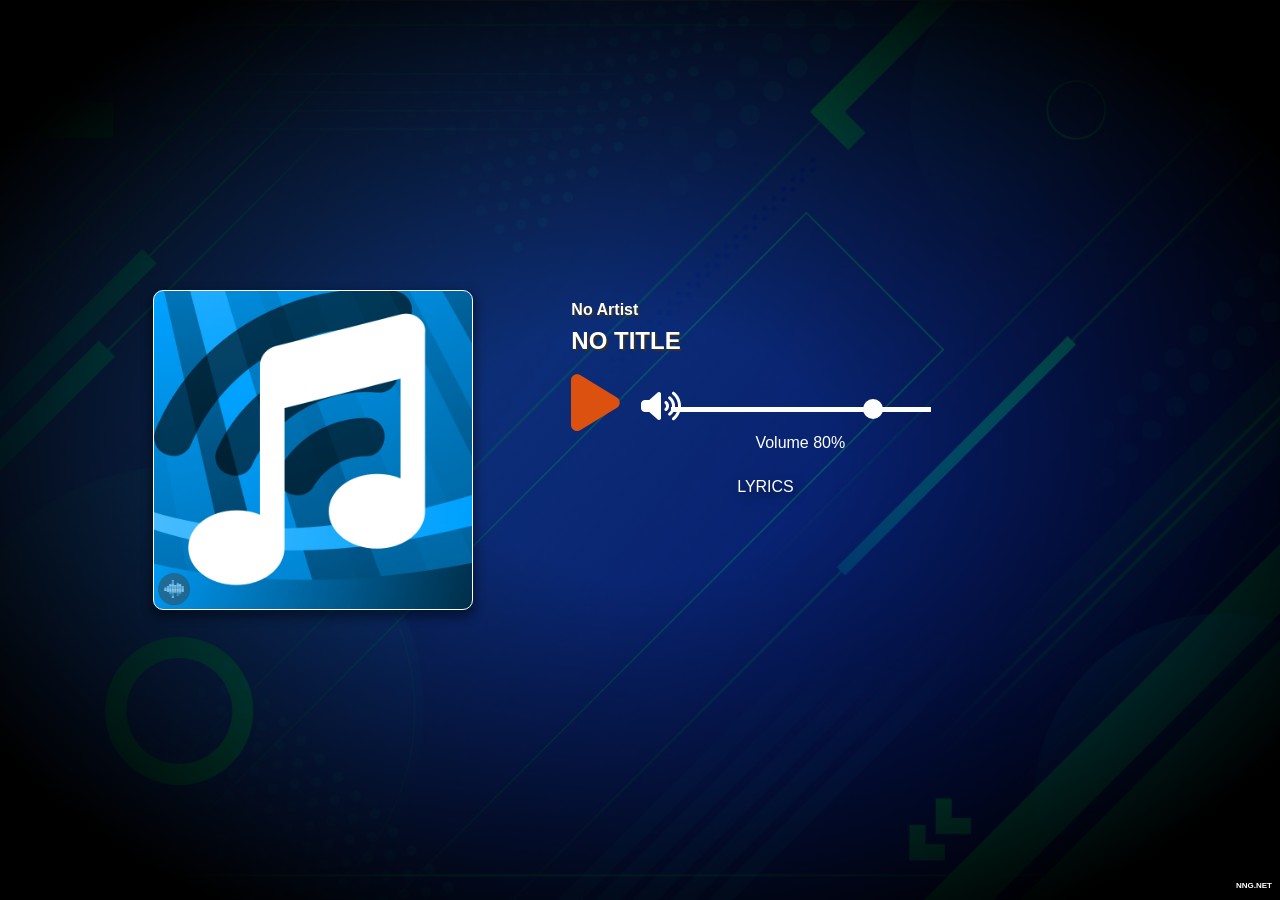
<file: index.html>
<!DOCTYPE html>
<html lang="en-US">

<head>
    <meta charset="utf-8">
    <title>Tombo Waras FM</title>
    <meta name="description" content="Live Streaming Tombo Waras FM Player for AAC+ streaming">
    <meta name="viewport" content="width=device-width, initial-scale=1, shrink-to-fit=no">
    <meta name="theme-color" content="#171717">
    <meta property="og:url" content="https://play.nng.cloudns.us/">
    <meta property="og:title" content="I'm listening Tombo Waras FM">
    <meta property="og:site_name" content="Radio Tombo Waras FM">
    <meta property="og:description" content="Tombo Waras FM Banyuwangi, mbah nunung Online, Radio Banyuwangi">
    <meta property="og:image" content="img/w0rUYAY.png">
    <meta property="og:image:type" content="image/jpeg">
    <meta property="og:image:width" content="512">
    <meta property="og:image:height" content="512">
    <meta name="google-site-verification" content="C-y3Rm4dkzaiScMSfPMQI4bU35i-t-N6VwHibjLzr6U" />
    <link rel="icon" type="image/png" href="img/w0rUYAY.png" />
    <link rel="stylesheet" href="https://cdnjs.cloudflare.com/ajax/libs/font-awesome/6.5.1/css/all.min.css"> 
    <link rel="stylesheet" type="text/css" href="css/animate.css">
    <link rel="stylesheet" href="css/style.css?v230">
    <link rel="manifest" href="/manifest.json">
</head>

<body>
    <div class="cover-site">
        <div id="bgCover"></div>
        <div class="bg-mask"></div>
    </div>
    <main>
         <section id="player">
            <div class="container">
                <div class="row web-player">
                    <div class="col-12 col-lg-10">
                        <div class="row">
                            <div class="col-12 col-md-5">
                               <div class="cover-album" style="height: 320px;">
                                    <div id="currentCoverArt"></div>
                                    <div class="watermark"></div>
                                </div>
                            </div>
                            <div class="col-12 ml-md-auto col-md-6">
                                <div class="row">
                                    <div class="col-12">
                                        <div class="info-current-song">
                                            <h3 id="currentArtist" class="current-artist text-captalize">No Artist</h3>
                                            <h2 id="currentSong" class="current-song text-uppercase">No Title</h2>
                                          </div>
                                    </div>
                                    <div class="col-12">
                                        <div class="row">
                                            <div class="play-pause col-12 col-md-2 text-center">
                                                <i id="playerButton" class="fa fa-play" onclick="togglePlay()"></i>
                                            </div>
                                            <div class="col-12 col-md-10 text-center">
                                                <div class="row volume-control">
                                                    <div class="volume-icon col-1"><i class="fa fa-volume-up"></i></div>
                                                    <div class="volume-slide col-10 text-center"><input type="range" id="volume"
                                                            step="1" min="0" max="100" value="80"></div>
                                                    <div class="percentual-volume col-12">Volume <span id="volIndicator">...</span>%</div>
                                                </div>
                                            </div>
                                            <div class="col-12 text-center call-lyrics">
                                                <a href="#" class="lyrics" style="" data-target="#modalLyrics">Lyrics</a>
                                            </div>
                                        </div>
                                    </div>
                                </div>
                            </div>
                        </div>
                    </div>
                </div>
                <div class="row historic hidden">
                    <div class="col-12">
                        <h2> <a href="" id="triggerToggle" class="text-white"><i class="fa fa-bars"></i>Mari Diputer</a></h2>
                        <div class="row" id="historicSong">
                            <article class="col-12 col-md-6">
                                <div class="cover-historic"></div>
                                <div class="music-info">
                                    <div class="artist">No Artist</div>
                                    <div class="song">No Title</div>
                                </div>
                            </article>
                            <article class="col-12 col-md-6">
                                <div class="cover-historic"></div>
                                <div class="music-info">
                                    <div class="artist">No Artist</div>
                                    <div class="song">No Title</div>
                                </div>
                            </article>
                        </div>
                    </div>
                </div>
            </div>
        </section>
     </main>
    <div class="modal fade" id="modalLyrics" tabindex="-1" role="dialog" aria-labelledby="lyricsSong" aria-hidden="true">
        <div class="modal-dialog" role="document">
            <div class="modal-content">
                <div class="modal-header">
                    <h5 class="modal-title" id="lyricsSong">Lyrics</h5>
                    <button type="button" style="color: #fff" class="close" data-dismiss="modal" aria-label="Fechar">
                        <span aria-hidden="true">&times;</span>
                    </button>
                </div>
                
                <div class="modal-body" id="lyric"></div>
                <div class="modal-footer">
                    <button type="button" class="btn btn-success" data-dismiss="modal">Close</button>
                </div>
            </div>
        </div>
    </div>
    <script type="text/javascript" src="https://cdn.jsdelivr.net/npm/jquery@3.2.1/dist/jquery.min.js"></script>
    <script type="text/javascript" src="https://cdnjs.cloudflare.com/ajax/libs/popper.js/1.12.3/umd/popper.min.js"></script>
    <script type="text/javascript" src="js/bootstrap.min.js"></script>
    <script type="text/javascript" src="js/rstwfm.js?3892920001981"></script>
<script>
        if ('serviceWorker' in navigator) {
          window.addEventListener('load', function() {
            navigator.serviceWorker.register('/service-worker.js')
              .then(function(registration) {
                console.log('Service Worker registrado com sucesso:', registration);
              }, function(err) {
                console.log('Falha ao registrar o Service Worker:', err);
              });
          });
        }
      </script>	
<small style="bottom: 8px;font-size: 8px;position: fixed;right: 8px;text-shadow: 0px 0px 4px rgba(0, 0, 0, 1);z-index: 1004;"><b><a style="color:#fff;text-decoration: none;" target="_blank" href="https://mbahnunungonline.net/live" title="Internet Radio Streaming">NNG.NET</a></b></small>
</body>
</html>
</file>
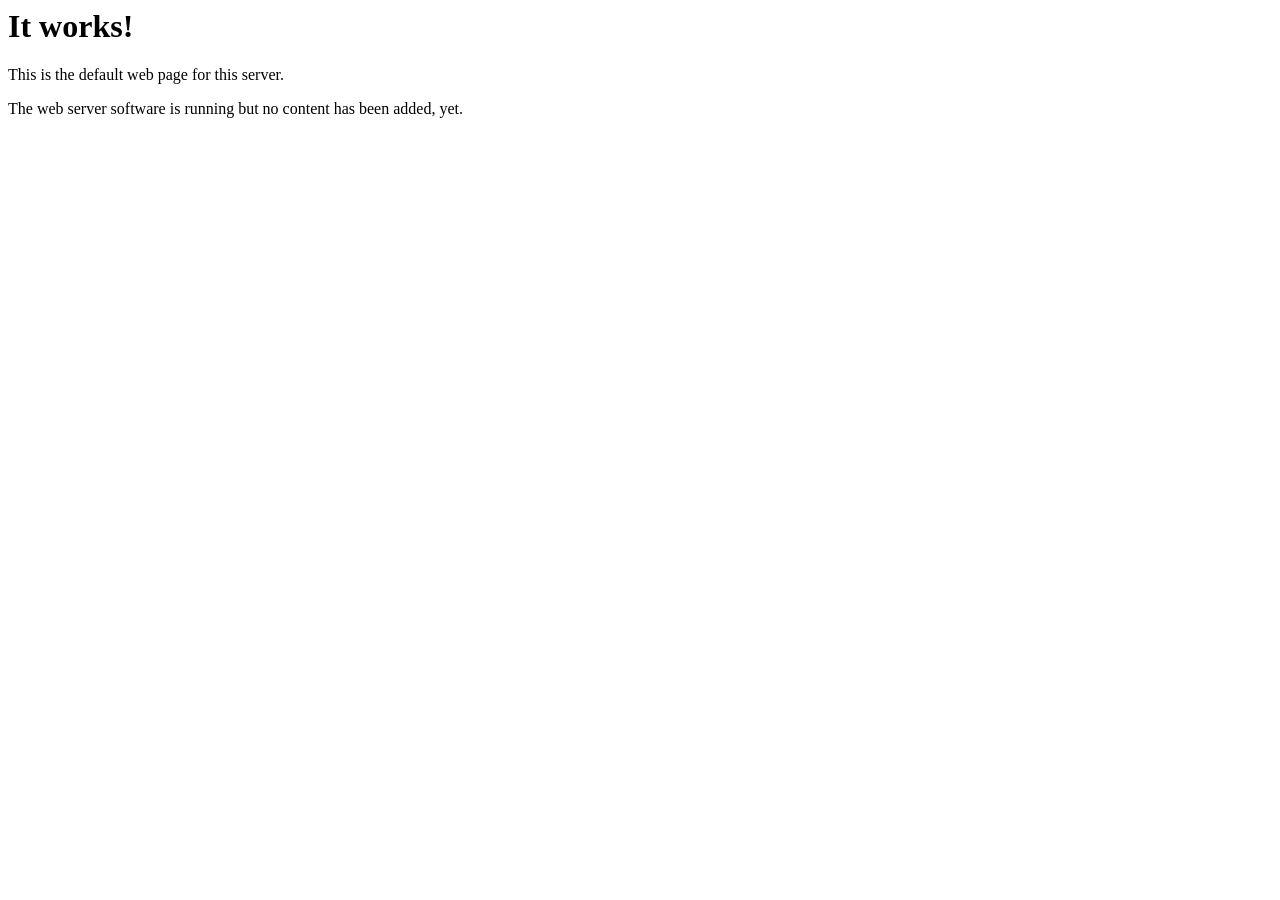
<file: css/index.html>
<html><head><title>It works!</title></head><body><h1>It works!</h1>
<p>This is the default web page for this server.</p>
<p>The web server software is running but no content has been added, yet.</p>
</body></html>
</file>
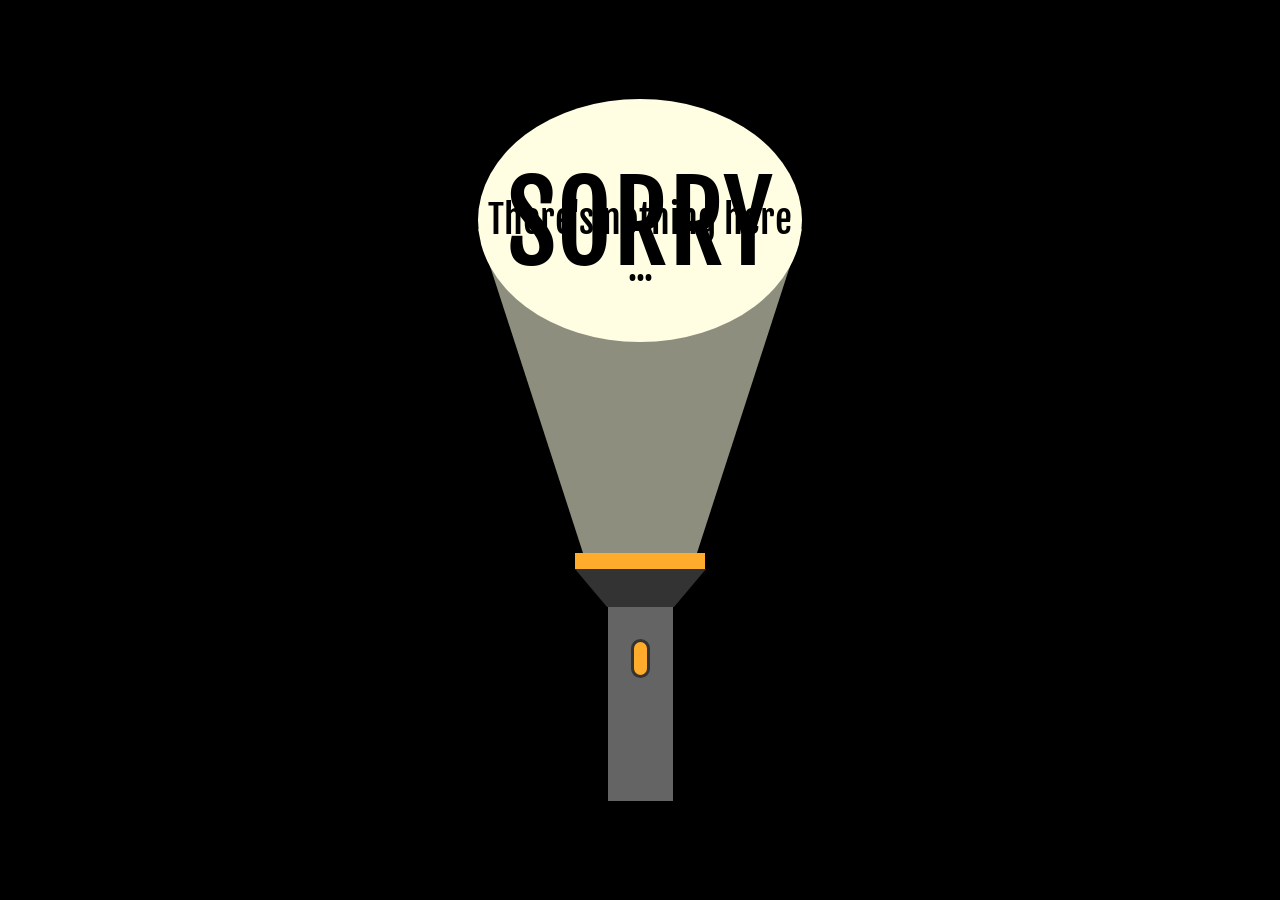
<file: fonts/index.html>
<!DOCTYPE html PUBLIC "-//W3C//DTD XHTML 1.0 Transitional//EN" "http://www.w3.org/TR/xhtml1/DTD/xhtml1-transitional.dtd">
<html xmlns="http://www.w3.org/1999/xhtml">
<html>
<head>
<title></title>
<meta name="viewport" content="width=device-width, initial-scale=1.0">
<link rel="shortcut icon" href="">

<style>
@import url(https://fonts.googleapis.com/css?family=Fjalla+One);
@-webkit-keyframes rotate {
  25% {
    -webkit-transform: rotate(-28deg);
    -ms-transform: rotate(-28deg);
    transform: rotate(-28deg);
  }
  75% {
    -webkit-transform: rotate(28deg);
    -ms-transform: rotate(28deg);
    transform: rotate(28deg);
  }
}
@-moz-keyframes rotate {
  25% {
    -webkit-transform: rotate(-28deg);
    -ms-transform: rotate(-28deg);
    transform: rotate(-28deg);
  }
  75% {
    -webkit-transform: rotate(28deg);
    -ms-transform: rotate(28deg);
    transform: rotate(28deg);
  }
}
@-o-keyframes rotate {
  25% {
    -webkit-transform: rotate(-28deg);
    -ms-transform: rotate(-28deg);
    transform: rotate(-28deg);
  }
  75% {
    -webkit-transform: rotate(28deg);
    -ms-transform: rotate(28deg);
    transform: rotate(28deg);
  }
}
@keyframes rotate {
  25% {
    -webkit-transform: rotate(-28deg);
    -ms-transform: rotate(-28deg);
    transform: rotate(-28deg);
  }
  75% {
    -webkit-transform: rotate(28deg);
    -ms-transform: rotate(28deg);
    transform: rotate(28deg);
  }
}
@-webkit-keyframes msg_first {
  0%, 25%, 75.001%, 100% {
    opacity: 1;
  }
  25.001%, 75% {
    opacity: 0;
  }
}
@-moz-keyframes msg_first {
  0%, 25%, 75.001%, 100% {
    opacity: 1;
  }
  25.001%, 75% {
    opacity: 0;
  }
}
@-o-keyframes msg_first {
  0%, 25%, 75.001%, 100% {
    opacity: 1;
  }
  25.001%, 75% {
    opacity: 0;
  }
}
@keyframes msg_first {
  0%, 25%, 75.001%, 100% {
    opacity: 1;
  }
  25.001%, 75% {
    opacity: 0;
  }
}
@-webkit-keyframes msg_second {
  0%, 25%, 75.001%, 100% {
    opacity: 0;
  }
  25.001%, 75% {
    opacity: 1;
  }
}
@-moz-keyframes msg_second {
  0%, 25%, 75.001%, 100% {
    opacity: 0;
  }
  25.001%, 75% {
    opacity: 1;
  }
}
@-o-keyframes msg_second {
  0%, 25%, 75.001%, 100% {
    opacity: 0;
  }
  25.001%, 75% {
    opacity: 1;
  }
}
@keyframes msg_second {
  0%, 25%, 75.001%, 100% {
    opacity: 0;
  }
  25.001%, 75% {
    opacity: 1;
  }
}
body {
  margin: 0;
  overflow: hidden;
  background: #000;
}
body .container {
  position: absolute;
  left: 50%;
  top: 50%;
  width: 36vmin;
  height: 77.94vmin;
  margin-left: -18vmin;
  margin-top: -38.97vmin;
}
body .container:first-child {
  transform-origin: 50% 100%;
  -webkit-animation: rotate 9s infinite linear;
  -moz-animation: rotate 9s infinite linear;
  -o-animation: rotate 9s infinite linear;
  animation: rotate 9s infinite linear;
}
body .container:last-child {
  pointer-events: none;
}
body .container #switch {
  display: none;
}
body .container #switch:checked ~ .ellipse, body .container #switch:checked ~ .ray {
  opacity: 0;
}
body .container .ellipse {
  position: relative;
  width: 36vmin;
  height: 27vmin;
  background: #fffee2;
  border-radius: 50%;
  z-index: 1;
}
body .container .ray {
  position: relative;
  border-top: 36vmin solid #8d8e7e;
  border-left: 11.7vmin solid transparent;
  border-right: 11.7vmin solid transparent;
  margin-top: -12.6vmin;
}
body .container .head {
  position: relative;
  width: 14.4vmin;
  height: 1.8vmin;
  margin-left: 10.8vmin;
  background: #ffab2b;
}
body .container .neck {
  position: relative;
  width: 7.38vmin;
  margin-left: 10.8vmin;
  border-top: 4.32vmin solid #333333;
  border-left: 3.6vmin solid transparent;
  border-right: 3.6vmin solid transparent;
}
body .container .body {
  position: relative;
  width: 7.308vmin;
  margin-left: 14.4vmin;
  height: 21.6vmin;
  background: #646464;
}
body .container label {
  position: absolute;
  top: 3.6vmin;
  left: 2.628vmin;
  width: 1.44vmin;
  height: 3.6vmin;
  border: 0.432vmin solid #333333;
  background: #ffab2b;
  border-radius: 10px;
  cursor: pointer;
}
body .msg {
  position: absolute;
  width: 36vmin;
  margin-left: -18vmin;
  left: 50%;
  text-align: center;
  font-family: 'Fjalla One', sans-serif;
  color: #000;
  -webkit-user-select: none;
  -moz-user-select: none;
  -ms-user-select: none;
  user-select: none;
  z-index: 2;
}
body .msg.msg_1 {
  top: 6.3vmin;
  font-size: 12vmin;
  -webkit-animation: msg_first 9s infinite linear;
  -moz-animation: msg_first 9s infinite linear;
  -o-animation: msg_first 9s infinite linear;
  animation: msg_first 9s infinite linear;
}
body .msg.msg_2 {
  top: 10.8vmin;
  font-size: 4.2vmin;
  -webkit-animation: msg_second 9s infinite linear;
  -moz-animation: msg_second 9s infinite linear;
  -o-animation: msg_second 9s infinite linear;
  animation: msg_second 9s infinite linear;
}
</style>
</head>
<body>

<div class="container">
  <input type="checkbox" id="switch"/>
  <div class="ellipse"></div>
  <div class="ray"></div>
  <div class="head"></div>
  <div class="neck"></div>
  <div class="body">
    <label for="switch"></label>
  </div>
</div>
<div class="container">
  <div class="msg msg_1">SORRY</div>
  <div class="msg msg_2">There's nothing here ...</div>
</div>

</body>
</html>
</file>
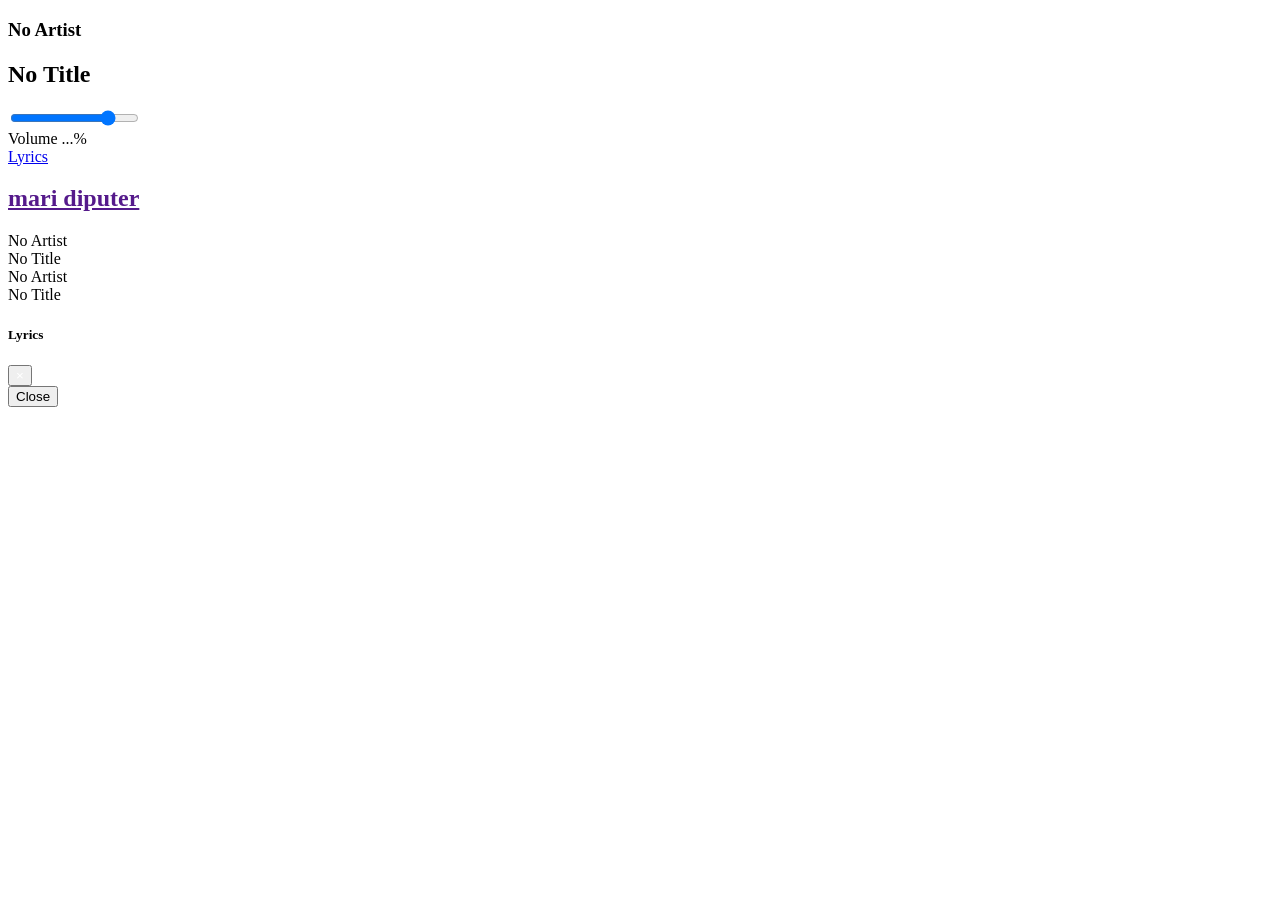
<file: combro.html>
<!DOCTYPE html>
<html lang="en-US">

<head>
    <meta charset="utf-8">
    <title>Tombo Waras FM</title>
    <meta name="description" content="Live Streaming Tombo Waras FM Player for AAC+ streaming">
    <meta name="viewport" content="width=device-width, initial-scale=1, shrink-to-fit=no">
    <meta name="theme-color" content="#171717">
    <meta property="og:url" content="https://play.nng.cloudns.us/">
    <meta property="og:title" content="I'm listening Tombo Waras FM">
    <meta property="og:site_name" content="Radio Tombo Waras FM">
    <meta property="og:description" content="Tombo Waras FM Banyuwangi, mbah nunung Online, Radio Banyuwangi">
    <meta property="og:image" content="https://i.imgur.com/R1mUW4J.jpg">
    <meta property="og:image:type" content="image/jpeg">
    <meta property="og:image:width" content="512">
    <meta property="og:image:height" content="512">
    <meta name="google-site-verification" content="C-y3Rm4dkzaiScMSfPMQI4bU35i-t-N6VwHibjLzr6U" />
    <link rel="icon" type="image/png" href="https://play.nng.cloudns.us/img/28115974.png" />
    <link rel="stylesheet" href="https://play.nng.cloudns.us/css/font-awesome.min.css">
    <link rel="stylesheet" type="text/css" href="https://play.nng.cloudns.us/css/animate.css">
    <link rel="stylesheet" href="https://play.nng.cloudns.us/css/style.css?v23000">
</head>

<body>
    <div class="cover-site">
        <div id="bgCover"></div>
        <div class="bg-mask"></div>
    </div>
    <main>
         <section id="player">
            <div class="container">
                <div class="row web-player">
                    <div class="col-12 col-lg-10">
                        <div class="row">
                            <div class="col-12 col-md-5">
                                <div class="cover-album">
                                    <div id="currentCoverArt"></div>
                                    <div class="watermark"></div>
                                </div>
                            </div>
                            <div class="col-12 ml-md-auto col-md-6">
                                <div class="row">
                                    <div class="col-12">
                                        <div class="info-current-song">
                                            <h3 id="currentArtist" class="current-artist text-captalize">No Artist</h3>
                                            <h2 id="currentSong" class="current-song text-uppercase">No Title</h2>
                                          </div>
                                    </div>
                                    <div class="col-12">
                                        <div class="row">
                                            <div class="play-pause col-12 col-md-2 text-center">
                                                <i id="playerButton" class="fa fa-play" onclick="togglePlay()"></i>
                                            </div>
                                            <div class="col-12 col-md-10 text-center">
                                                <div class="row volume-control">
                                                    <div class="volume-icon col-1"><i class="fa fa-volume-up"></i></div>
                                                    <div class="volume-slide col-10 text-center"><input type="range" id="volume"
                                                            step="1" min="0" max="100" value="80"></div>
                                                    <div class="percentual-volume col-12">Volume <span id="volIndicator">...</span>%</div>
                                                </div>
                                            </div>
                                            <div class="col-12 text-center call-lyrics">
                                                <a href="#" class="lyrics" style="" data-target="#modalLyrics">Lyrics</a>
                                            </div>
                                        </div>
                                    </div>
                                </div>
                            </div>
                        </div>
                    </div>
                </div>
                <div class="row historic">
                    <div class="col-12">
                        <h2> <a href="" id="triggerToggle" class="text-white"><i class="fa fa-bars"></i> mari diputer</a></h2>
                        <div class="row" id="historicSong">
                            <article class="col-12 col-md-6">
                                <div class="cover-historic"></div>
                                <div class="music-info">
                                    <div class="artist">No Artist</div>
                                    <div class="song">No Title</div>
                                </div>
                            </article>
                            <article class="col-12 col-md-6">
                                <div class="cover-historic"></div>
                                <div class="music-info">
                                    <div class="artist">No Artist</div>
                                    <div class="song">No Title</div>
                                </div>
                            </article>
                        </div>
                    </div>
                </div>
            </div>
        </section>
     </main>
    <div class="modal fade" id="modalLyrics" tabindex="-1" role="dialog" aria-labelledby="lyricsSong" aria-hidden="true">
        <div class="modal-dialog" role="document">
            <div class="modal-content">
                <div class="modal-header">
                    <h5 class="modal-title" id="lyricsSong">Lyrics</h5>
                    <button type="button" style="color: #fff" class="close" data-dismiss="modal" aria-label="Fechar">
                        <span aria-hidden="true">&times;</span>
                    </button>
                </div>
                
                <div class="modal-body" id="lyric"></div>
                <div class="modal-footer">
                    <button type="button" class="btn btn-success" data-dismiss="modal">Close</button>
                </div>
            </div>
        </div>
    </div>
    <script type="text/javascript" src="https://cdn.jsdelivr.net/npm/jquery@3.2.1/dist/jquery.min.js"></script>
    <script type="text/javascript" src="https://cdnjs.cloudflare.com/ajax/libs/popper.js/1.12.3/umd/popper.min.js"></script>
    <script type="text/javascript" src="https://play.nng.cloudns.us/js/bootstrap.min.js"></script>
    <script type="text/javascript" src="https://play.nng.cloudns.us/js/tw.js?3892920001981"></script>
</body>
</html>
</file>
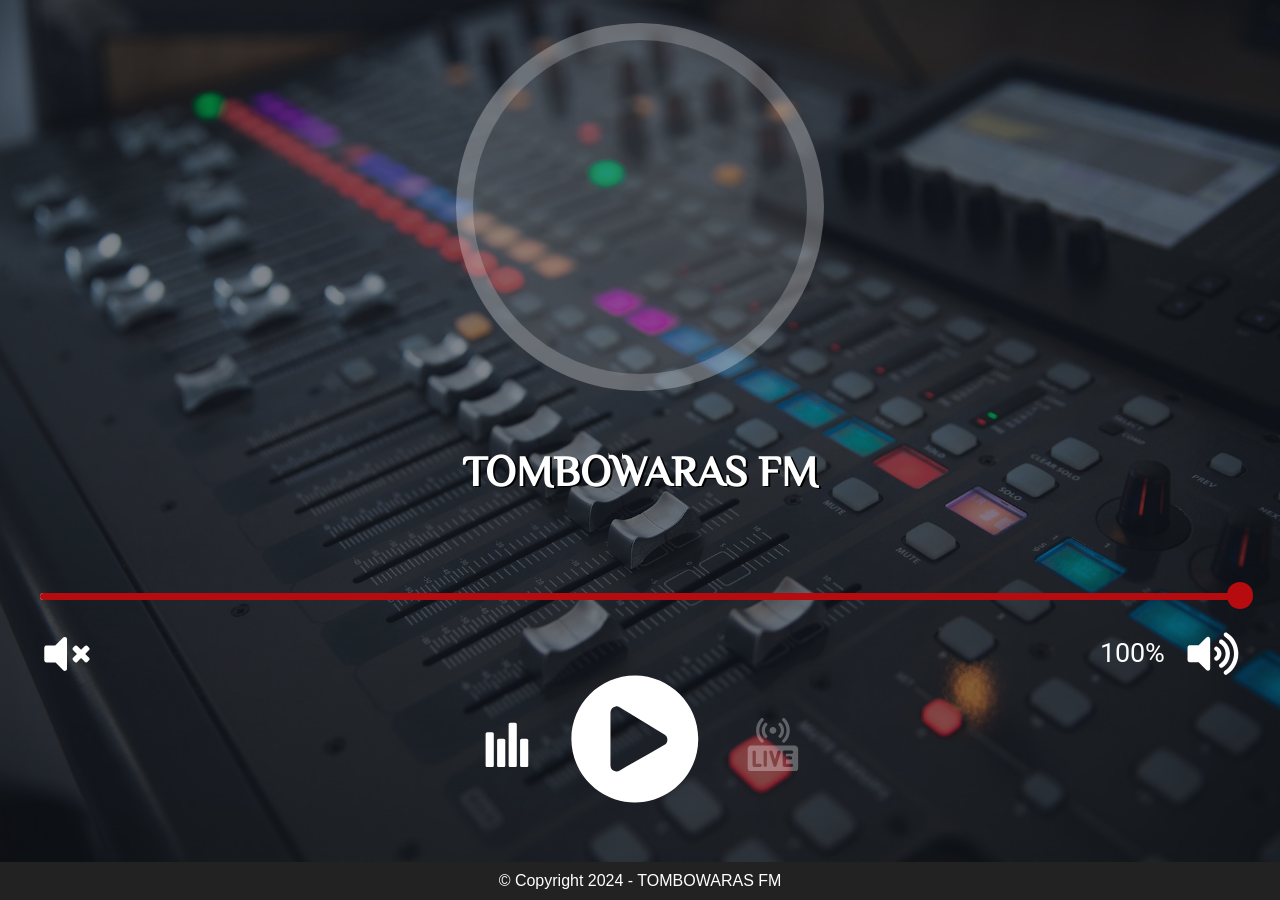
<file: index2.html>
<!DOCTYPE HTML>
<html>
   <head>
	<title>Shoutcast Radio Player</title>
	<meta charset="utf-8">
    <meta name="viewport" content="width=device-width, initial-scale=1, maximum-scale=1" />
    <meta name="apple-mobile-web-app-capable" content="yes" />
    <meta name="apple-mobile-web-app-status-bar-style" content="black-translucent" />
    <meta http-equiv="X-UA-Compatible" content="IE=Edge">
    <meta http-equiv="CACHE-CONTROL" CONTENT="NO-CACHE"> 
    <link href="css/luna.css" rel="stylesheet">
    <script src="js/jquery-3.2.1.min.js?v=1.20.09.09b"></script>
    <script src="js/lunaradio-animado.js"></script>
    <style>
        html,
        body {
            font-family: "Open Sans", sans-serif;
            height: 100%;
            margin: 0;
            display: flex;
            flex-direction: column;
            color: #272829;
        }
    </style>
    
   </head>

<body>



    <div id="player"
        style="width:100%;  left:0; top:0; z-index: 300; background: #000000 url(img/fondo.jpg) center / cover no-repeat; background-size: cover">
    </div>
    <script>
        $("#player").lunaradio({
            userinterface: "big",
            backgroundcolor: "rgba(9,15,25,0.5)",
            fontcolor: "#ffffff",
            hightlightcolor: "#b60c0f",
            fontname: "ZCOOL XiaoWei",
            googlefont: "ZCOOL+XiaoWei",
            fontratio: "0.4",
            radioname: "TOMBOWARAS FM",
            scroll: "true",
            coverimage: "https://i.imgur.com/w0rUYAY.png",
            onlycoverimage: "false",
            coverstyle: "animated",
            usevisualizer: "real",
            visualizertype: "8",
            itunestoken: "1000lIPN",
            metadatatechnic: "ownmetadataurl", //fallback (usar para zeno) 
	    ownmetadataurl: "https://status.rcast.net/66080",
            corsproxy: "",
            usestreamcorsproxy: "false",
            streamurl: "https://stream.zeno.fm/uv0krbzgszpvv",
            streamtype: "zeno", //soporta: zeno, icecast2, shoutcast2
            idzeno: "uv0krbzgszpvv",
            icecastmountpoint: "",
            shoutcastpath: "",
            shoutcastid: "1",
            metadatainterval: "26000",
            volume: "100",
            debug: "false",
            autoplay: "true",
            displayliveicon: "true",
            visualizeropacity: "1.0",
            multicolorvisualizer: "true",
            color1: "#00FF00",
            color2: "#ffff00",
            color3: "#FF1F6F",
            color4: "#FF1F6F",
        });
    </script>


    <div class="background_hora">
        <div id="relogio">15:00:05</div>
    </div>
    <script>
        function reloj() {
            let elementoID = document.getElementById('relogio');
            let horalocal = new Date().toLocaleTimeString('es');
            elementoID.innerHTML = horalocal;
        }
        setInterval(reloj, 1000);
    </script>
   


    <footer style="display:grid;align-content:end">
        <div style="background-color:#222;color:#fff;text-align:center;padding:10px">
            &copy; Copyright 2024 - <a href="http://www.google.com">TOMBOWARAS FM</a>
        </div>
    </footer>

    <script>
        $(".mobile-nav-toggle").click(function () {
            $("body").toggleClass("mobile-nav-active");
            $(".mobile-nav-toggle i").toggleClass("fa-bars fa-times");
        });
    </script>
</body>
</html>
</file>
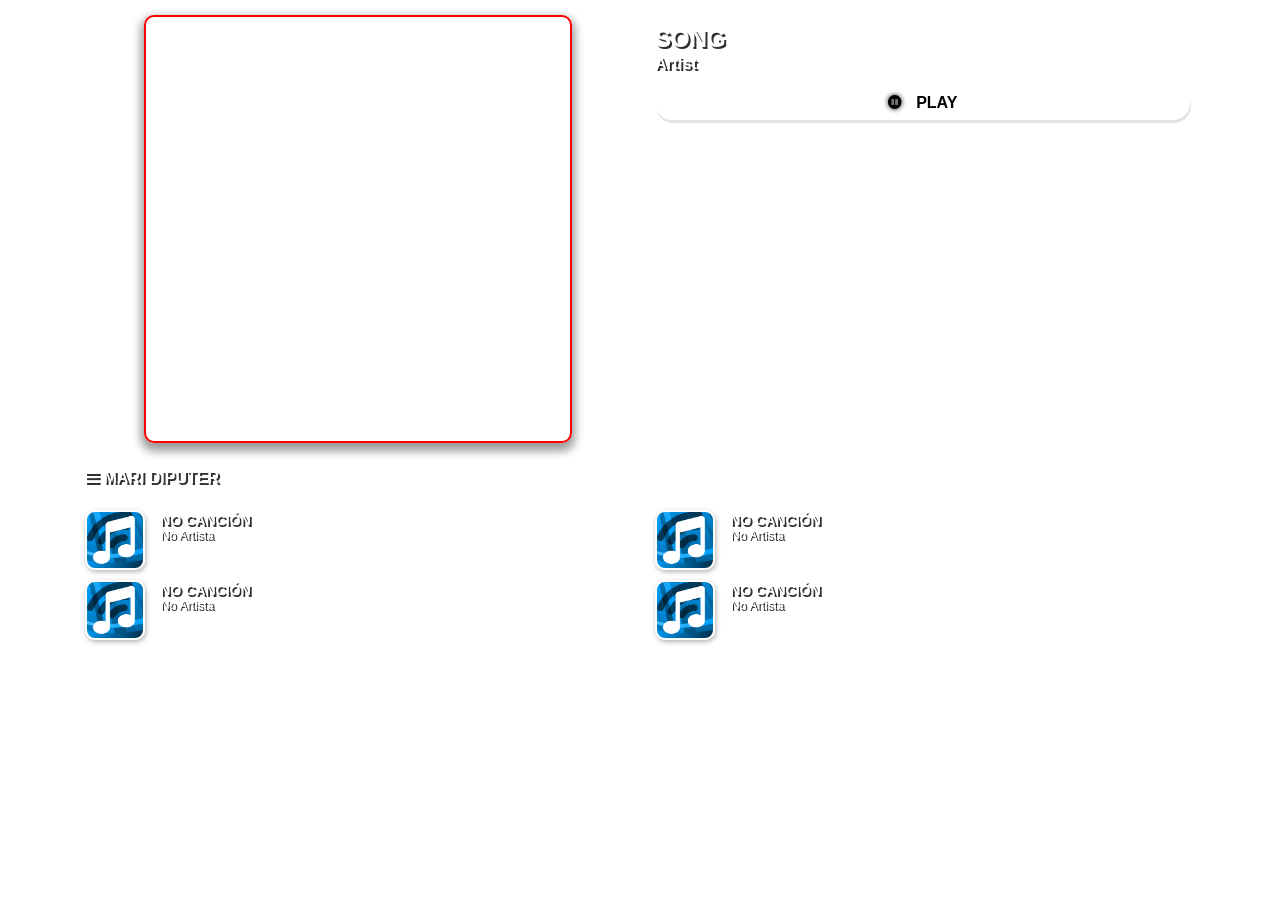
<file: listen.html>
<!DOCTYPE html>
<html lang="en-US">

<head>
    <meta charset="utf-8">
    <meta name="viewport" content="width=device-width, initial-scale=1.0">

    <title>RadioPlayer</title>


    <link rel="icon" type="image/png" href="img/cover.png" />
    <link rel="stylesheet" href="css/font-awesome.min.css"> 
    <link rel="stylesheet" href="css/bootstrap.min.css?ver=6.4.2">
    <link rel="stylesheet" type="text/css" href="css/animate.css">
    <link rel="stylesheet" href="css/styleplay.css?v2322">

    
</head>

<body>

    <div id="player">
    <div id="bgCover"></div>
    <div class="container">
    <div class="row web-player">
        <div class="col-12">
<div class="row">
<div class="col-12 col-md-6">
<div class="cover-album">
<div id="currentCoverArt"></div>

</div>
</div>
<div class="col-12 ml-md-auto col-md-6">
<div class="row">
<div class="col-12">
<div class="info-current-song">
<h2 id="currentSong" class="current-song text-uppercase">Song</h2>
<h3 id="currentArtist" class="current-artist text-captalize">Artist</h3>
</div>
</div>
<div class="col-12">
<div class="row">
<div class="play-pause col-12 text-center">
<button class="btn-play" onclick="togglePlay()"><i id="playerButton" class="fa fa-play"></i> <span id="buttonPlay">PLAY</span></button></div>
</div>
<div class="row">
<div class="col-12 text-center">
<div class="row volume-control">
<div class="volume-icon col-1" onclick="mute()"><i id="playerMute" class="fa fa-volume-up"></i></div>
<div class="volume-slide col-10 text-center"><input type="range" id="volume" step="1" min="0" max="100" value="50"></div>
<div class="percentual-volume col-12">Volume <span id="volIndicator">&#8230;</span>%</div>
</div>
</div>
</div>
<p> 
</div>
</div>
</div>
</div>
</div>
</div>
<div class="row historic">
<div class="col-12">
<h2> <a href="javascript:void(0);" id="triggerToggle" class="text-white"><i class="fa fa-bars"></i> mari diputer</a></h2>
<p> </p>
<div class="row" id="historicSong" style="display:flex">
<article class="col-12 col-md-6">
<div class="cover-historic"></div>
<div class="music-info">
<div class="song">No canción</div>
<div class="artist">No Artista</div>
</div>
</article>
<article class="col-12 col-md-6">
<div class="cover-historic"></div>
<div class="music-info">
<div class="song">No Canción</div>
<div class="artist">No Artista</div>
</div>
</article>
<article class="col-12 col-md-6">
<div class="cover-historic"></div>
<div class="music-info">
<div class="song">No Canción</div>
<div class="artist">No Artista</div>
</div>
</article>
<article class="col-12 col-md-6">
<div class="cover-historic"></div>
<div class="music-info">
<div class="song">No Canción</div>
<div class="artist">No Artista</div>
</div>
</article></div>
</div>
</div>
</div>
</div>
<div class="modal fade" id="modalLyrics" tabindex="-1" role="dialog" aria-labelledby="lyricsSong" aria-hidden="true">
<div class="modal-dialog" role="document">
<div class="modal-content">
<div class="modal-header">
              <h5 class="modal-title" id="lyricsSong">Lyrics</h5>
                 <button type="button" style="color: #fff" class="close" data-dismiss="modal" aria-label="Fechar"><br/>
                     <span aria-hidden="true">&times;</span><br/>
                 </button>
               </div>
               <div class="modal-body" id="lyric"></div>
               <div class="modal-footer">
                  <button type="button" class="btn btn-success" data-dismiss="modal">Close</button>
               </div>
            </div>
        </div>
    </div>

    <script type="text/javascript" src="https://code.jquery.com/jquery-3.2.1.min.js"></script>
    <script type="text/javascript" src="https://cdnjs.cloudflare.com/ajax/libs/popper.js/1.12.3/umd/popper.min.js"></script>
    <script type="text/javascript" src="js/bootstrap.min.js"></script>
    <script type="text/javascript" src="js/robana.js?3892920001991"></script>
</body>
</html>
</file>
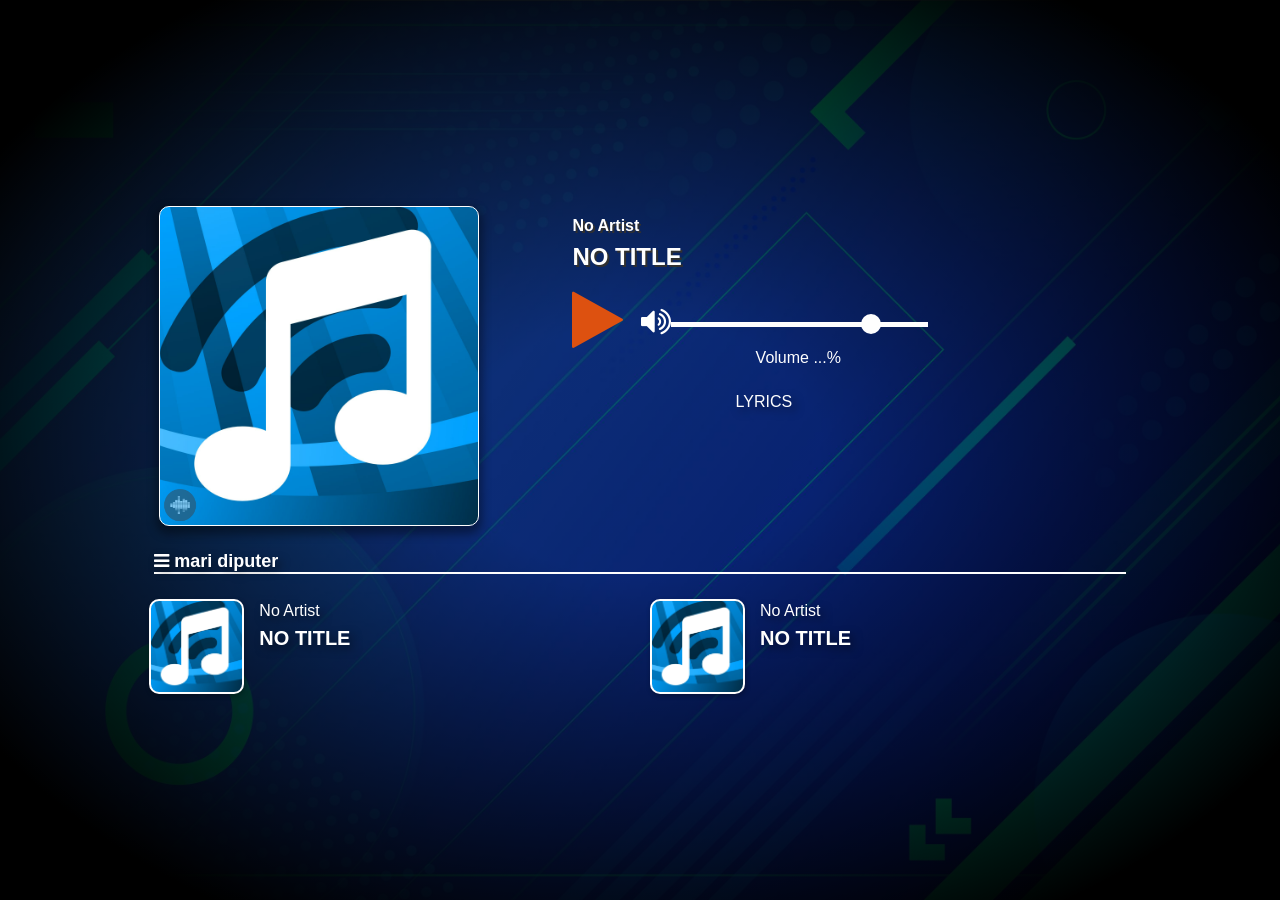
<file: live.html>
<!DOCTYPE html>
<html lang="en-US">

<head>
    <meta charset="utf-8">
    <title>Tombo Waras FM</title>
    <meta name="description" content="Live Streaming Tombo Waras FM Player for AAC+ streaming">
    <meta name="viewport" content="width=device-width, initial-scale=1, shrink-to-fit=no">
    <meta name="theme-color" content="#171717">
    <meta property="og:url" content="https://play.nng.cloudns.us/">
    <meta property="og:title" content="I'm listening Tombo Waras FM">
    <meta property="og:site_name" content="Radio Tombo Waras FM">
    <meta property="og:description" content="Tombo Waras FM Banyuwangi, mbah nunung Online, Radio Banyuwangi">
    <meta property="og:image" content="https://i.imgur.com/R1mUW4J.jpg">
    <meta property="og:image:type" content="image/jpeg">
    <meta property="og:image:width" content="512">
    <meta property="og:image:height" content="512">
    <meta name="google-site-verification" content="C-y3Rm4dkzaiScMSfPMQI4bU35i-t-N6VwHibjLzr6U" />
    <link rel="icon" type="image/png" href="https://play.nng.cloudns.us/img/28115974.png" />
    <link rel="stylesheet" href="css/font-awesome.min.css">
    <link rel="stylesheet" type="text/css" href="css/animate.css">
    <link rel="stylesheet" href="css/style.css?v250000">
</head>

<body>
    <div class="cover-site">
        <div id="bgCover"></div>
        <div class="bg-mask"></div>
    </div>
    <main>
         <section id="player">
            <div class="container">
                <div class="row web-player">
                    <div class="col-12 col-lg-10">
                        <div class="row">
                            <div class="col-12 col-md-5">
                                <div class="cover-album">
                                    <div id="currentCoverArt"></div>
                                    <div class="watermark"></div>
                                </div>
                            </div>
                            <div class="col-12 ml-md-auto col-md-6">
                                <div class="row">
                                    <div class="col-12">
                                        <div class="info-current-song">
                                            <h3 id="currentArtist" class="current-artist text-captalize">No Artist</h3>
                                            <h2 id="currentSong" class="current-song text-uppercase">No Title</h2>
                                          </div>
                                    </div>
                                    <div class="col-12">
                                        <div class="row">
                                            <div class="play-pause col-12 col-md-2 text-center">
                                                <i id="playerButton" class="fa fa-play" onclick="togglePlay()"></i>
                                            </div>
                                            <div class="col-12 col-md-10 text-center">
                                                <div class="row volume-control">
                                                    <div class="volume-icon col-1"><i class="fa fa-volume-up"></i></div>
                                                    <div class="volume-slide col-10 text-center"><input type="range" id="volume"
                                                            step="1" min="0" max="100" value="80"></div>
                                                    <div class="percentual-volume col-12">Volume <span id="volIndicator">...</span>%</div>
                                                </div>
                                            </div>
                                            <div class="col-12 text-center call-lyrics">
                                                <a href="#" class="lyrics" style="" data-target="#modalLyrics">Lyrics</a>
                                            </div>
                                        </div>
                                    </div>
                                </div>
                            </div>
                        </div>
                    </div>
                </div>
                <div class="row historic">
                    <div class="col-12">
                        <h2> <a href="" id="triggerToggle" class="text-white"><i class="fa fa-bars"></i> mari diputer</a></h2>
                        <div class="row" id="historicSong">
                            <article class="col-12 col-md-6">
                                <div class="cover-historic"></div>
                                <div class="music-info">
                                    <div class="artist">No Artist</div>
                                    <div class="song">No Title</div>
                                </div>
                            </article>
                            <article class="col-12 col-md-6">
                                <div class="cover-historic"></div>
                                <div class="music-info">
                                    <div class="artist">No Artist</div>
                                    <div class="song">No Title</div>
                                </div>
                            </article>
                        </div>
                    </div>
                </div>
            </div>
        </section>
     </main>
    <div class="modal fade" id="modalLyrics" tabindex="-1" role="dialog" aria-labelledby="lyricsSong" aria-hidden="true">
        <div class="modal-dialog" role="document">
            <div class="modal-content">
                <div class="modal-header">
                    <h5 class="modal-title" id="lyricsSong">Lyrics</h5>
                    <button type="button" style="color: #fff" class="close" data-dismiss="modal" aria-label="Fechar">
                        <span aria-hidden="true">&times;</span>
                    </button>
                </div>
                
                <div class="modal-body" id="lyric"></div>
                <div class="modal-footer">
                    <button type="button" class="btn btn-success" data-dismiss="modal">Close</button>
                </div>
            </div>
        </div>
    </div>
    <script type="text/javascript" src="https://cdn.jsdelivr.net/npm/jquery@3.2.1/dist/jquery.min.js"></script>
    <script type="text/javascript" src="https://cdnjs.cloudflare.com/ajax/libs/popper.js/1.12.3/umd/popper.min.js"></script>
    <script type="text/javascript" src="https://play.nng.cloudns.us/js/bootstrap.min.js"></script>
    <script type="text/javascript" src="https://play.nng.cloudns.us/js/script.js?3892920001981"></script>
</body>
</html>
</file>
<file: css/luna.css>
a{text-decoration:none;color:rgba(255,255,255,1)}
a:hover{color:rgba(255,255,255,1);text-decoration:none}
h1{position:absolute;top:-12px;left:50%;margin-right:-50%;transform:translate(-50%,-50%);font-family:'Open Sans Condensed',sans-serif}

#header{position:fixed;top:0;left:0;z-index:100;transition:all .5s;overflow-y:auto;background:rgba(255,255,255,0);padding:20px 20px 0px}
.nav-menu *{margin:0;padding:0;list-style:none}
.nav-menu > ul > li{position:relative;white-space:nowrap}
.nav-menu a{display:flex;align-items:center;color:red;padding-left:18px;margin-bottom:8px;transition:.3s;font-size:15px;border-radius:50px;background:#f2f3f5;height:46px;width:100%;overflow:hidden;transition:.3s}
.nav-menu a i{font-size:16px}
.nav-menu a span{padding:0 5px 0 7px;color:black}
.nav-menu li:hover > a{color:blue;background:#00cc45}
.nav-menu li:hover > a span{color:#fff}

.mobile-nav-toggle{position:fixed;right:15px;top:15px;z-index:99;border:0;background:none;font-size:24px;transition:all .4s;outline:none!important;line-height:1;cursor:pointer;text-align:right}
.mobile-nav-toggle i{color:#fff}
.mobile-nav-active {overflow:hidden}
.mobile-nav-active #header{left:0}
.mobile-nav-active .mobile-nav-toggle i{color:#fff}

#player {margin:0px auto;width:100%;height:100%;}

.background_hora{width:196px;height:46px;background-color:#fff;position:absolute;right:20px;bottom:100px;border-radius:50px}
#relogio{margin:0;position:absolute;top:50%;left:50%;margin-right:-50%;transform:translate(-50%,-50%);font-size:30px;font-family:"Poppins",sans-serif;color:red}

.back-to-top{position:fixed;display:none;width:40px;height:40px;border-radius:50px;right:15px;bottom:15px;background:#3a0d5c;color:#fff;transition:display .5s ease-in-out;z-index:99999}
.back-to-top i{font-size:24px;position:absolute;top:7px;left:8px}
.back-to-top:hover{color:#fff;background:#0678e3;transition:background .2s ease-in-out}



@media (min-width: 992px) {
.mobile-nav-toggle{display:none}
}

@media (max-width: 991px) {
#header{width:auto;background:#fff;border-right:1px solid #e6e9ec;left:-300px;padding:20px 30px 100vh 10px;}
}

@media only screen and (max-width: 768px) {
#player{width:100%;height:100%;}
.background_hora{display:none}
#relogio{display:none}
}
</file>
<file: css/styleplay.css>
@charset 'utf-8';
@import url('https://fonts.googleapis.com/css?family=Share:400i,700i');



/* BLUR BACKGROUND */

#player .watermark {
    position: absolute;
    top: 20px;
    right: 65px;
}
#player .watermark img {
    max-height: 30px;
    width: auto;
}
#bgCover {
    height: 100%;
    width: 100%;
    position: absolute; 
    background-repeat: no-repeat;
    background-size: cover;
    background-position: center 20%;
    filter: blur(10px);
    -webkit-filter: blur(10px);
    /* transition: all .5s linear;
    transform: scale(2.2); */
    /* z-index: 1; */
}
#bgCover::before {    
    content: "";
    background-image: url('../img/bg_site.jpg');
    background-size: cover;
/*     position: absolute; */
    top: 0px;
    right: 0px;
    bottom: 0px;
    left: 0px;
    opacity: 0.85;
    filter: blur(10px);
    -webkit-filter: blur(10px);
    transition: all .5s linear;
}
#player {
    min-width: 100%;
    min-height: 100%;
    position: relative;
     background-color: rgba(0,0,0,0.0);
    z-index: 2;
}
.web-player {
    height: 100%;
    color: #fff;
    padding: 5px;
    position: relative;
    z-index: 3;
    margin-top: 25px;
}
.cover-album {
    max-width: 80%;
    margin: auto;
    background: url('https://i.imgur.com/oXjwIYm.png') no-repeat;
    background-size: cover;
    border: 2px solid #ff0000;
    box-shadow: 0px 5px 10px 3px rgba(0, 0, 0, 0.4);
    transition: background-image 1s;
    border-radius: 10px;

    margin-bottom: 15px;
}
#currentCoverArt {
    width: 100%;
    height: 100%;
    background-size: cover;
    background-position: center;
    background-repeat: no-repeat;
     border-radius: 10px;
  
    transition: background-image 1s;
}
.logo {
    display: none;
}
.info-current-song {
    font-family: 'Poppins', sans-serif;
    text-align: center;
}
.info-current-song h2 {
    font-size: 1.5rem;
    text-transform: uppercase;
    font-weight: 800;
    margin: 0 0 .0125em;
	text-shadow: 2px 2px #303030;
}
.info-current-song h3 {
    font-size: 1rem;   
    font-weight: 600;
	text-shadow: 2px 2px #303030;
}
.play-pause {
    font-size: 25px;
}
.play-pause i {
    cursor: pointer;
}
.volume-icon {
    font-size: 19px;
    margin-top: -5px;
}
.volume-slide {
    
}
.volume-control {
/*     display: none; */
}
.vagalume a {
    color: #fff;
    text-decoration: underline;
}
.lyrics {
    text-transform: uppercase;
    text-decoration: underline;
    color: #fff;
    font-size: 1em;
    font-weight: 400;
    outline: none;
    transition: .3s;
}
.lyrics:active {
    text-decoration: none;
    color: #fff;
}
.lyrics:visited {
    text-decoration: none;
    color: #fff;
}
.modal-content {
    background-color: rgba(0, 0, 0, 0.8);
    color: #fff !important;
    border-radius: 20px;
}
.modal-content .btn {
    border-radius: 20px;
    background-color: #00E1E7;
}
/* Chrome */
input[type=range] {
    -webkit-appearance: none;
    background: transparent;
    width: 100%;
}
input[type=range]:focus {
    outline: none;
}
input[type=range]::-webkit-slider-runnable-track {
    width: 100%;
    height: 5px;
    cursor: pointer;
    animate: 0.2s;
    box-shadow: 0px 0px 0px #000000, 0px 0px 0px #0d0d0d;
    background: #fff;
}
input[type=range]::-webkit-slider-thumb {
    box-shadow: 0px 0px 0px #000000, 0px 0px 0px #0d0d0d;
    height: 20px;
    width: 20px;
    border-radius: 50%;
    background: #fff;
    cursor: pointer;
    -webkit-appearance: none;
    margin-top: -8px;
}
/* Firefox */
input[type=range]::-moz-range-track {
    width: 100%;
    height: 5px;
    cursor: pointer;
    animate: 0.2s;
    box-shadow: 0px 0px 0px #000000, 0px 0px 0px #0d0d0d;
    background: #fff;
}
input[type=range]::-moz-range-thumb {
    box-shadow: 0px 0px 0px #000000, 0px 0px 0px #0d0d0d;
    border: 0px solid #000000;
    height: 20px;
    width: 20px;
    border-radius: 50%;
    background: #fff;
    cursor: pointer;
}
/* IE e Edge */
input[type=range]::-ms-track {
    width: 100%;
    height: 5px;
    cursor: pointer;
    animate: 0.2s;
    background: transparent;
    border-color: transparent;
    border-width: 10px 0;
    top: -10px;
    color: transparent;
}
input[type=range]::-ms-fill-lower {
    background: #fff;
    border: 0px solid #000101;
    box-shadow: 0px 0px 0px #000000, 0px 0px 0px #0d0d0d;
}
input[type=range]::-ms-fill-upper {
    background: #fff;
    border: 0px solid #000101;
    box-shadow: 0px 0px 0px #000000, 0px 0px 0px #0d0d0d;
}
input[type=range]::-ms-thumb {
    box-shadow: 0px 0px 0px #000000, 0px 0px 0px #0d0d0d;
    border: 0px solid #000000;
    height: 20px;
    width: 20px;
    border-radius: 50%;
    background: #fff;
    cursor: pointer;
}
.historic h2 {
    color: #fff;
    border-bottom: 2px solid #fff;
    font-size: 16px;
    font-weight: bold;
    text-transform: uppercase;
    margin: 10px 0;
	text-shadow: 2px 2px #303030;
}

/* BACKGROUND AREA PLAYED SONGS */
.historic article {
    margin: 5px 0;
    /* padding: 10px; */
    background-color: none;
}
.historic .cover-historic { 
    max-width: 95px;
    max-height: 95px;
    min-width: 60px;
    min-height: 60px;
    margin-right: 15px;
    float: left;
    border-radius: 10px;
    background: url('../img/cover.png') no-repeat;
    background-size: cover;
    border: 2px solid #fefefe;
   
    box-shadow: 1px 2px 5px rgba(0, 0, 0, 0.3);
    transition: background-image 1s;
}
/* COLOR TEXTO INFO ARTISTA */
.historic .music-info {
    color: white;
    font-family: 'Poppins', sans-serif;
}
/* SONG TEXT COLOR */
.historic .music-info .song {
    width: 100%;
    font-weight: bold;
    font-size: 0.88rem;
    text-transform: uppercase;
    margin-bottom: -5px;
    color: white;
	text-shadow: 2px 2px #303030;
}
.historic .music-info .artist {
    font-size: 0.77rem;
	text-shadow: 2px 2px #303030;
}
@media(max-width: 370px) {
    .cover-album {
        max-width: 100%;
    }
}
@media(min-width: 576px) {
    .volume-control {
        display: flex;
    }

    .call-lyrics {
        margin-top: 20px;
    }
}
@media(min-width: 768px) {
    body {
        align-items: center;
    }
    .h1-logo {
        text-align: center;
    }
    .logo {
        display: block;
        z-index: 2;
    }
    .logo img {
        max-width: 200px;
    }
    .web-player {
        height: auto;
        margin-top: 0;
    }
    .cover-album {
        margin: 10px auto;
        min-width: 200px;
        height: 200px;
    }
    .logo img {
        max-width: 300px;
        margin: 65px 0;
    }
    .info-current-song {
        margin-top: 20px;
        text-align: left;
    }
    .volume-control {
        margin-top: 10%;
    }
}
#buttonPlay {
    padding-left: 10px;
}
#playerButton {
    color: black;
}
.play-pause i {
    cursor: pointer;
}
.btn-play {
    background-color: white;
    border: none;
    color: black;
    padding: 5px 12px;
    font-size: 16px;
    font-weight: bold;
    cursor: pointer;
    border-radius: 25px;
    width: 100%;
    transition: transform .2s;
    box-shadow: 1px 3px #30303022;
}
.btn-play:focus {outline:0;}
.btn-play:hover {
    box-shadow: 1px 5px #30303022;
    transform: scale(1.1);
}
</file>
<file: css/style.css>
@charset 'utf-8';
@import url('https://fonts.googleapis.com/css?family=Share:400i,700i');
@import url('https://stackpath.bootstrapcdn.com/bootstrap/4.3.1/css/bootstrap.min.css');

html, body {
    height: 100%;
}

body {
    display: flex;
    flex-flow: row;
    justify-content: center;
    overflow-x: hidden;
}

.cover-site {
    min-width: 100%;
    min-height: 100%;
    position: fixed;
    background: url('../img/bg_site.jpg') no-repeat;
    background-position: center;
    background-size: cover;
    transition: background-image 1s;
    background-position: center;
    background-attachment: fixed;
}

#bgCover {
    min-width: 100%;
    min-height: 100%;
    position: absolute;
    background-position: center;
    background-size: cover;
    transition: background-image 1s;
    background-position: center;
    background-attachment: fixed;
    z-index: 1;
}

.bg-mask {
    min-width: 100%;
    min-height: 100%;
    position: absolute;
    background: radial-gradient(rgba(0, 0, 0, .5) 20%, #000 85%);
    z-index: 2;
}

.web-player {
    height: 100%;
    color: #fff;
    padding: 5px;
    position: relative;
    z-index: 3;
    margin-top: 25px;
}

.cover-album {
    max-width: 320px;
    max-height: 320px;
    margin: auto;
    background: url('../img/cover.png') no-repeat;
    background-size: cover;
    border: 1px solid #fefefe;
    box-shadow: 0px 5px 10px 3px rgba(0, 0, 0, 0.4);
    transition: background-image 1s;
    border-radius: 10px;
    margin-bottom: 15px;
}

.watermark {
    width: 89px;
    height: 35px;
    background: url(../img/logo.png) no-repeat;
    background-size: auto 35px;
    opacity: 0.5;
    position: relative;
    bottom: 36px;
    right: -1px;
    z-index: 5;
}

#currentCoverArt {
    width: 100%;
    height: 100%;
    background-size: cover;
    background-position: center;
    background-repeat: no-repeat;
    border-radius: 10px;
    transition: background-image 1s;
}

.logo {
    display: none;
}

.info-current-song {
    font-family: 'Poppins', sans-serif;
    text-align: center;
}

.info-current-song h2 {
    font-size: 1.5rem;
    text-transform: uppercase;
    font-weight: 800;
    margin: 0 0 .0125em;
	text-shadow: 2px 2px #303030;
}
.info-current-song h3 {
    font-size: 1rem;   
    font-weight: 600;
	text-shadow: 2px 2px #303030;
}

.current-song {
    text-shadow: 4px 4px 8px rgba(0, 0, 0, 0.5);

}

.current-artist {
    text-shadow: 4px 4px 8px rgba(0, 0, 0, 0.5);

}

.play-pause {
    font-size: 65px;
}

.play-pause i {
    cursor: pointer;
}

.volume-icon {
    font-size: 32px;
    margin-top: -5px;
}

.volume-slide {
     line-height:29px;
     margin-top:0;font-size:28px;
}

.volume-control {
    display: none;
}

.vagalume a {
    color: #fefefe;
    text-decoration: underline;
}

.lyrics {
    text-transform: uppercase;
    text-decoration: none;
    color: #fefefe;
    font-size: 1em;
    font-weight: 400;
    outline: none;
    transition: .3s;
    text-shadow: 4px 4px 8px rgba(0, 0, 0, 0.5);
}

.lyrics:active {
    text-decoration: none;
    color: #fefefe;
}

.lyrics:visited {
    text-decoration: none;
    color: #fefefe;
}

.modal-content {
    background-color: rgba(0, 0, 0, 0.8);
    color: #fefefe !important;
    border-radius: 20px;
}

.modal-content .btn {
    border-radius: 20px;
    background-color: #00E1E7;
}

.hidden {
    display: none; 
  }

/* Chrome */
input[type=range] {
    appearance: none;
    background: transparent;
    width: 100%;
}

input[type=range]:focus {
    outline: none;
}

input[type=range]::-webkit-slider-runnable-track {
    width: 100%;
    height: 5px;
    cursor: pointer;
    animation: 0.2s;
    box-shadow: 0px 0px 0px #000000, 0px 0px 0px #0d0d0d;
    background: #fefefe;
}

input[type=range]::-webkit-slider-thumb {
    box-shadow: 0px 0px 0px #000000, 0px 0px 0px #0d0d0d;
    height: 20px;
    width: 20px;
    border-radius: 50%;
    background: #fefefe;
    cursor: pointer;
    -webkit-appearance: none;
    margin-top: -8px;
}

/* Firefox */
input[type=range]::-moz-range-track {
    width: 100%;
    height: 5px;
    cursor: pointer;
    animation: 0.2s;
    box-shadow: 0px 0px 0px #000000, 0px 0px 0px #0d0d0d;
    background: #fefefe;
}

input[type=range]::-moz-range-thumb {
    box-shadow: 0px 0px 0px #000000, 0px 0px 0px #0d0d0d;
    border: 0px solid #000000;
    height: 20px;
    width: 20px;
    border-radius: 50%;
    background: #fefefe;
    cursor: pointer;
}

/* IE e Edge */
input[type=range]::-ms-track {
    width: 100%;
    height: 5px;
    cursor: pointer;
    animation: 0.2s;
    background: transparent;
    border-color: transparent;
    border-width: 10px 0;
    top: -10px;
    color: transparent;
}

input[type=range]::-ms-fill-lower {
    background: #fefefe;
    border: 0px solid #000101;
    box-shadow: 0px 0px 0px #000000, 0px 0px 0px #0d0d0d;
}

input[type=range]::-ms-fill-upper {
    background: #fefefe;
    border: 0px solid #000101;
    box-shadow: 0px 0px 0px #000000, 0px 0px 0px #0d0d0d;
}

input[type=range]::-ms-thumb {
    box-shadow: 0px 0px 0px #000000, 0px 0px 0px #0d0d0d;
    border: 0px solid #000000;
    height: 20px;
    width: 20px;
    border-radius: 50%;
    background: #fefefe;
    cursor: pointer;
}


.historic h2 {
    color: #0090ff;
    border-bottom: 2px solid #fefefe;
    font-size: 18px;
    font-weight: bold;
    text-transform: Letter case;
    margin: 10px 0;
    text-shadow: 4px 4px 8px rgba(0, 0, 0, 0.5);
    
}


/* BACKGROUND AREA PLAYED SONGS */

.historic article {
    margin: 5px 0;
    padding: 10px;
    background-color: none;
}

.historic .cover-historic {
    width: 95px;
    height: 95px;
    margin-right: 15px;
    float: left;
    border-radius: 10px;
    background: url('../img/cover.png') no-repeat;
    background-size: cover;
    border: 2px solid #fefefe;
    box-shadow: 1px 2px 5px rgba(0, 0, 0, 0.3);
    transition: background-image 1s;
}

/* COLOR TEXT INFO ARTIST */
.historic .music-info {
    color: white;
    font-family: 'Poppins', sans-serif;
    text-shadow: 4px 4px 8px rgba(0, 0, 0, 0.5);
}


/* SONG TEXT COLOR */

.historic .music-info .song {
    width: 100%;
    font-weight: bold;
    font-size: 20px;
    text-transform: uppercase;
    margin-bottom: -5px;
    color: white;
    text-shadow: 4px 4px 8px rgba(0, 0, 0, 0.5);
}

@media(max-width: 370px) {
    .cover-album {
        max-width: 100%;
    }
}

@media(min-width: 576px) {
    .volume-control {
        display: flex;
    }

    .call-lyrics {
        margin-top: 20px;
    }
}

@media(min-width: 768px) {
    body {
        align-items: center;
    }

    .h1-logo {
        text-align: center;
    }

    .logo {
        display: block;
        z-index: 2;
    }

    .logo img {
        max-width: 200px;
    }

    .web-player {
        height: auto;
        margin-top: 0;
    }

    .cover-album {
        margin: 10px auto;
        min-width: 320px;
        height: 320px;
    }

    .logo img {
        max-width: 300px;
        margin: 65px 0;
    }

    .info-current-song {
        margin-top: 20px;
        text-align: left;
    }

    .volume-control {
        margin-top: 10%;
    }
}

#buttonPlay {
    padding-left: 10px;
}
#playerButton {
    color: rgba(221,81,16,1);
}
.play-pause i {
    cursor: pointer;
}
.btn-play {
    background-color: white;
    border: none;
    color: black;
    padding: 10px 20px; /* Reducing padding */
    font-size: 14px; /* Reducing font size */
    font-weight: bold;
    cursor: pointer;
    border-radius: 20px;
    width: auto; /* Largura automÃ¡tica */
    transition: transform .2s;
    box-shadow: 1px 3px #30303022;
}

.btn-play:focus {outline:0;}

.btn-play:hover {
    box-shadow: 1px 5px #30303022;
    transform: scale(1.1);
}

.close{
    color: white;

}
</file>
